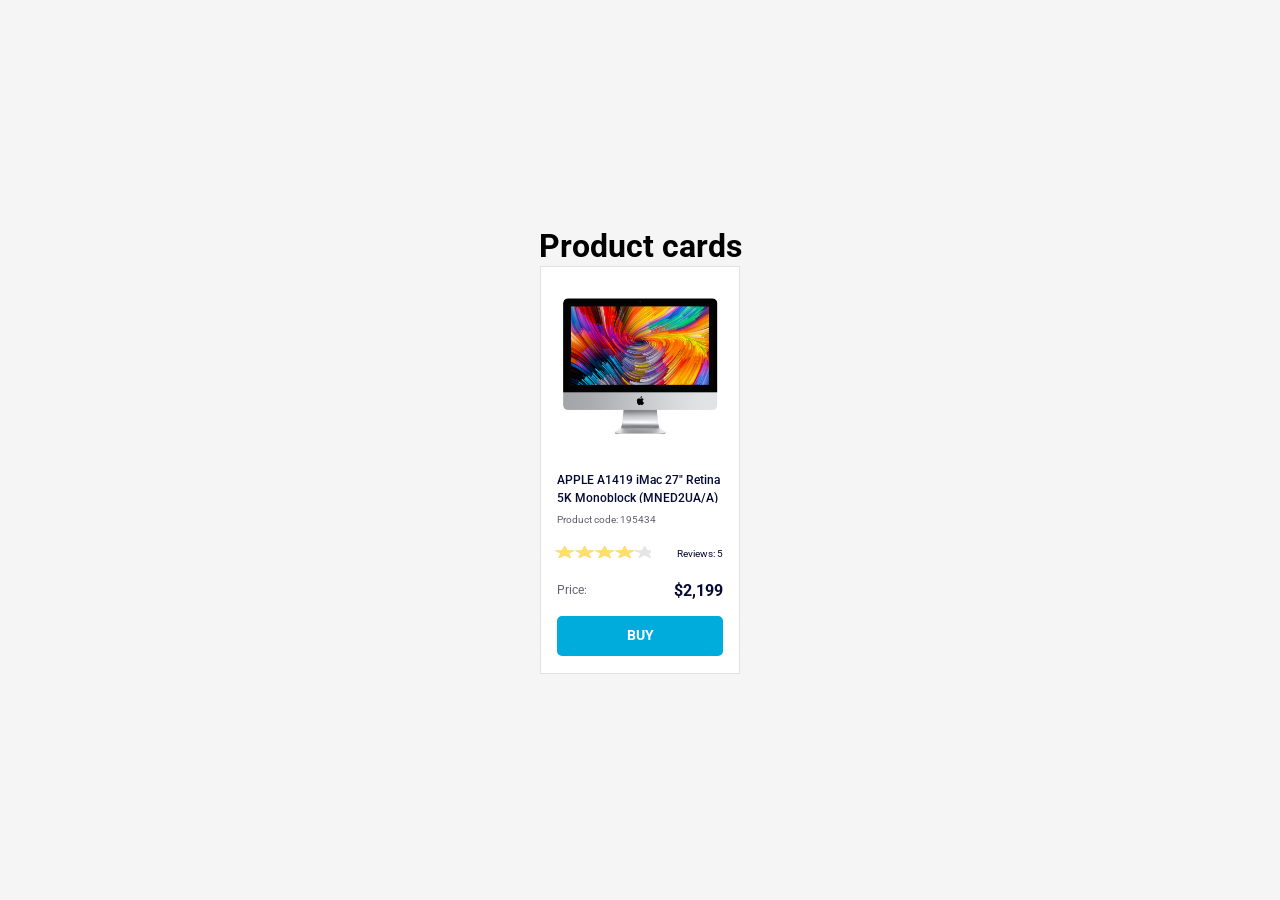
<file: index.html>
<!doctype html><html lang="en"><head><meta charset="utf-8"><meta name="viewport" content="width=device-width, initial-scale=1.0"><title>Product Cards - Mate Academy</title><link rel="preconnect" href="https://fonts.googleapis.com"><link rel="preconnect" href="https://fonts.gstatic.com" crossorigin><link href="https://fonts.googleapis.com/css2?family=Roboto:wght@400;500;700&display=swap" rel="stylesheet"><link rel="stylesheet" href="index.3a510970.css"></head><body> <main class="page"> <h1 class="page__title">Product cards</h1> <section class="page__section"> <article class="card" data-qa="card"> <a href="#" class="card__image-container"> <img src="imac.202c52ff.jpeg" alt="APPLE A1419 iMac 27" class="card__image"> </a> <div class="card__content"> <a href="#" class="card__title"> APPLE A1419 iMac 27" Retina 5K Monoblock (MNED2UA/A) </a> <p class="card__code">Product code: 195434</p> <div class="card__rating"> <div class="stars stars--4"></div> <span class="card__reviews">Reviews: 5</span> </div> <div class="card__price-row"> <span class="card__price-label">Price:</span> <span class="card__price">$2,199</span> </div> <a href="#" class="card__button" data-qa="hover"> BUY </a> </div> </article> </section> </main> </body></html>
</file>
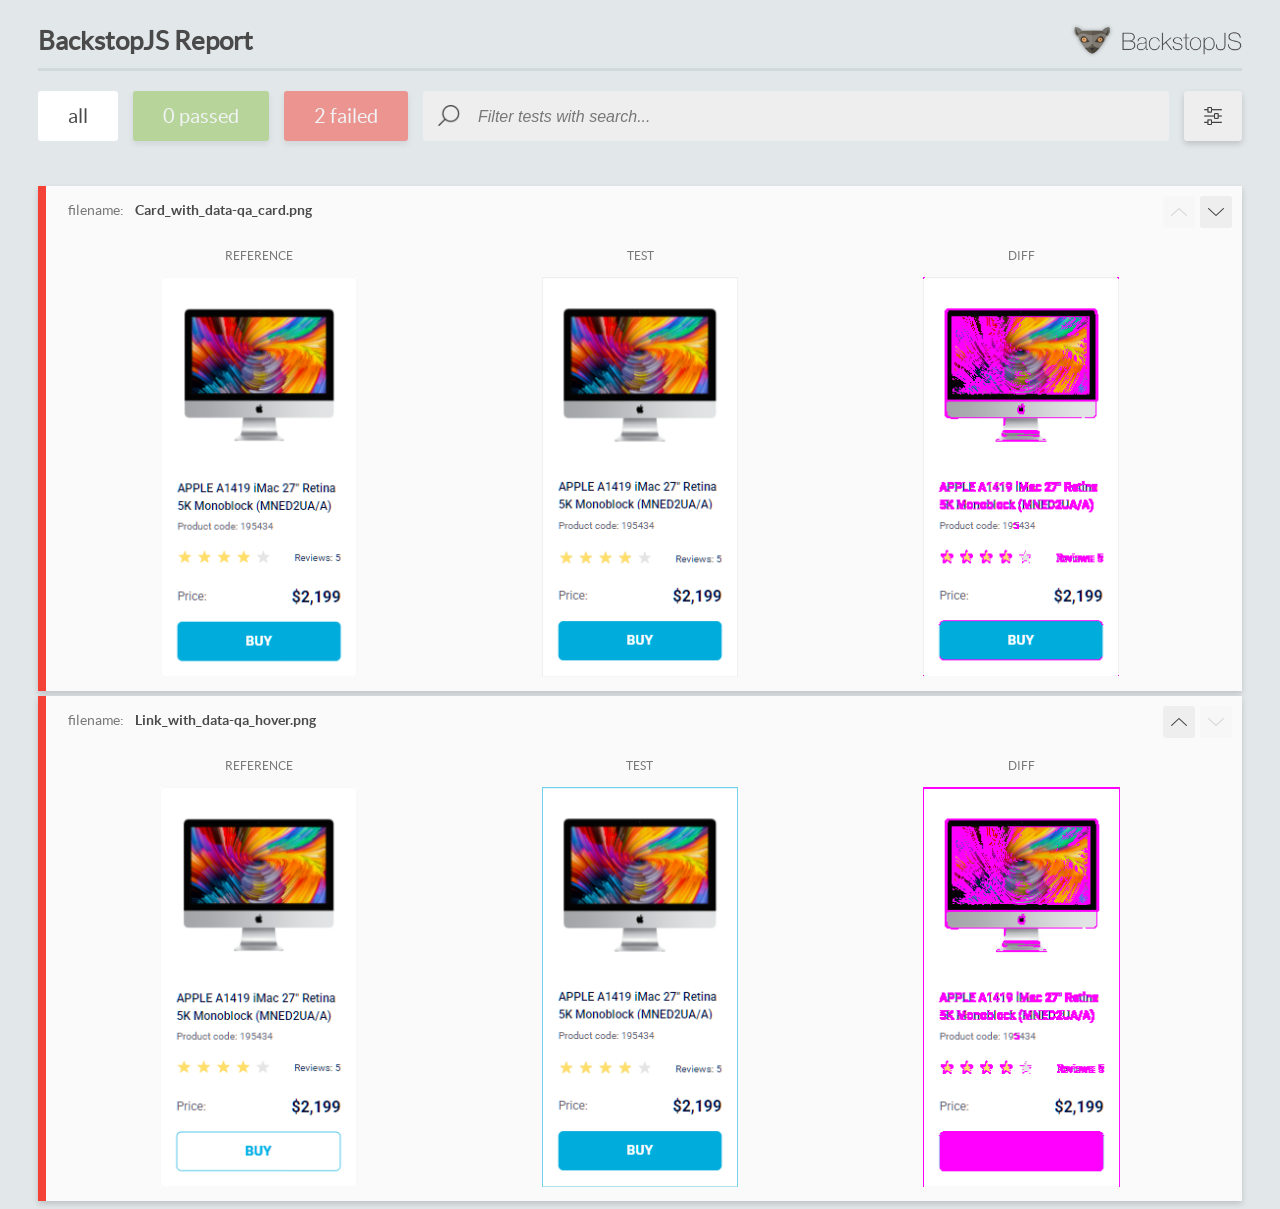
<file: report/html_report/index.html>
<!DOCTYPE html>
<html>
  <head>
    <meta charset="utf-8">
    <!-- Disable Cache -->
    <meta http-equiv="Cache-Control" content="no-cache, no-store, must-revalidate">
    <meta http-equiv="Pragma" content="no-cache">
    <meta http-equiv="Expires" content="0">

    <title>BackstopJS Report</title>

    <style>
      @font-face {
          font-family: 'latoregular';
          src: url('./assets/fonts/lato-regular-webfont.woff2') format('woff2'),
              url('./assets/fonts/lato-regular-webfont.woff') format('woff');
          font-weight: 400;
          font-style: normal;
      }
      @font-face {
          font-family: 'latobold';
          src: url('./assets/fonts/lato-bold-webfont.woff2') format('woff2'),
              url('./assets/fonts/lato-bold-webfont.woff') format('woff');
          font-weight: 700;
          font-style: normal;
      }

      .ReactModal__Body--open {
          overflow: hidden;
      }
      .ReactModal__Body--open .header {
        display: none;
      }

    </style>
  </head>
  <body style="background-color: #E2E7EA">
    <div id="root">

    </div>
    <script>
      function report (report) { // eslint-disable-line no-unused-vars
        window.tests = report;
      }
    </script>
    <script src="config.js"></script>
    <script src="index_bundle.js"></script>
  </body>
</html>
</file>
<file: index.3a510970.css>
*{box-sizing:border-box;margin:0;padding:0}body{background-color:#f5f5f5;justify-content:center;align-items:center;min-height:100vh;font-family:Roboto,sans-serif;display:flex}.stars{background-image:url(star.822d561e.svg);background-repeat:repeat-x;background-size:20px 12px;width:96px;height:16px;margin-top:-4px;margin-left:-2px;display:inline-block;position:relative;transform:translateY(-1px)}.stars:before{content:"";background-image:url(star-active.edda4c43.svg);background-repeat:repeat-x;background-size:20px 12px;width:0;height:100%;position:absolute;top:0;left:0}.stars--4:before{width:82px}.stars--5:before{width:102px}.card{box-sizing:border-box;background-color:#fff;border:1px solid #e2e2e2;flex-direction:column;width:200px;height:408px;margin:0 auto;padding:24px 16px 15px;font-family:Roboto,sans-serif;transition:all .3s;display:flex;transform:translateY(1px)}.card:hover{border-color:#00acdc}.card__image-container{justify-content:center;align-items:center;height:150px;margin-bottom:30px;text-decoration:none;display:flex}.card__image{object-fit:contain;max-width:98%;max-height:98%;display:block}.card__content{flex-direction:column;flex-grow:1;display:flex}.card__title{color:#060b35;letter-spacing:0%;-webkit-line-clamp:2;line-clamp:2;-webkit-box-orient:vertical;height:32px;margin-bottom:12px;font-size:12px;font-weight:500;line-height:18px;text-decoration:none;display:-webkit-box;overflow:hidden}.card__code{color:#616070;height:14px;margin-bottom:20px;font-size:10px;line-height:1}.card__rating{justify-content:space-between;align-items:center;width:100%;height:16px;margin-bottom:auto;display:flex;overflow:visible}.card__reviews{text-align:right;color:#060b35;white-space:nowrap;width:53px;font-family:Roboto,sans-serif;font-size:10px;line-height:1;position:relative;top:-3px}.card__price-row{justify-content:space-between;align-items:baseline;height:18px;margin-top:8px;margin-bottom:17px;display:flex}.card__price-label{color:#616070;font-size:12px;line-height:1.3;position:relative;top:-2px}.card__price{color:#060b35;font-size:16px;font-weight:700;line-height:1}.card__button{color:#fff;box-sizing:border-box;background-color:#00acdc;border:none;border-radius:5px;justify-content:center;align-items:center;width:100%;height:40px;padding-bottom:2px;font-size:14px;font-weight:700;line-height:1;text-decoration:none;display:flex;position:relative;top:-2px}
/*# sourceMappingURL=index.3a510970.css.map */
</file>
